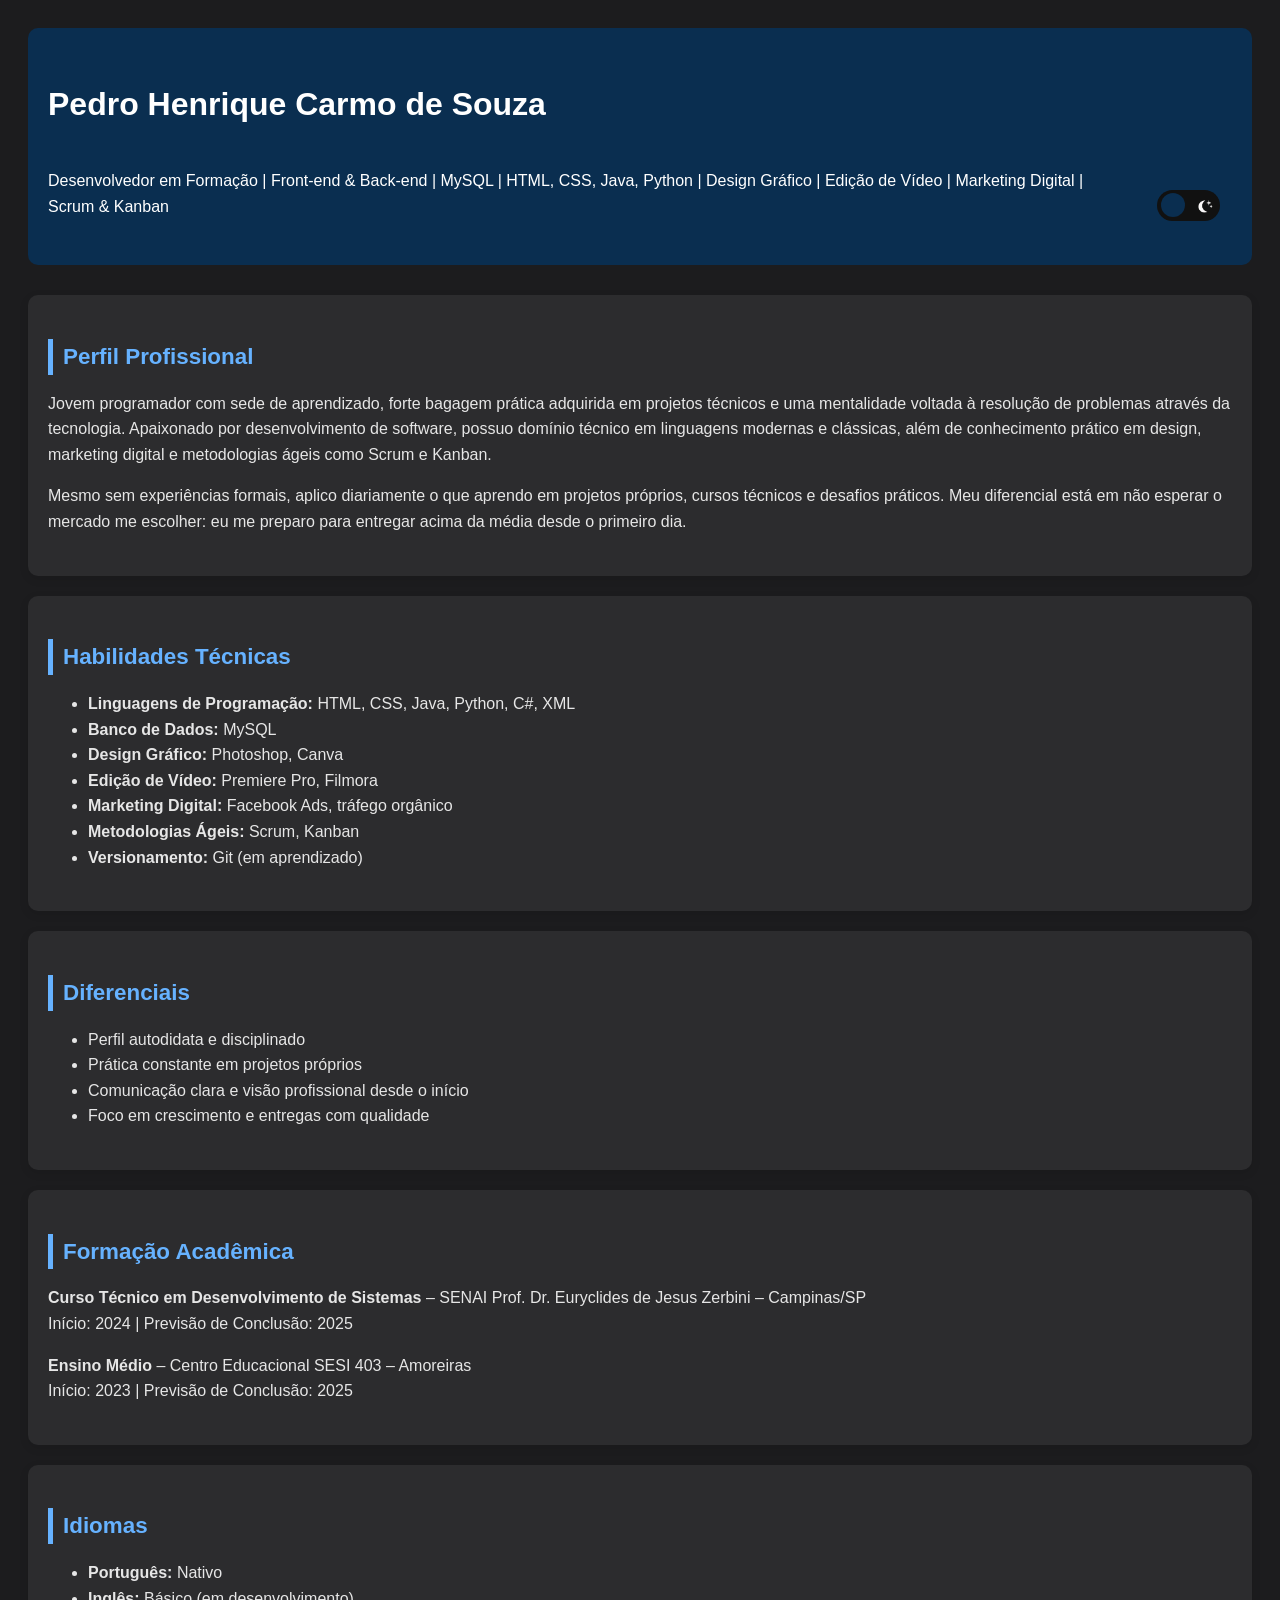
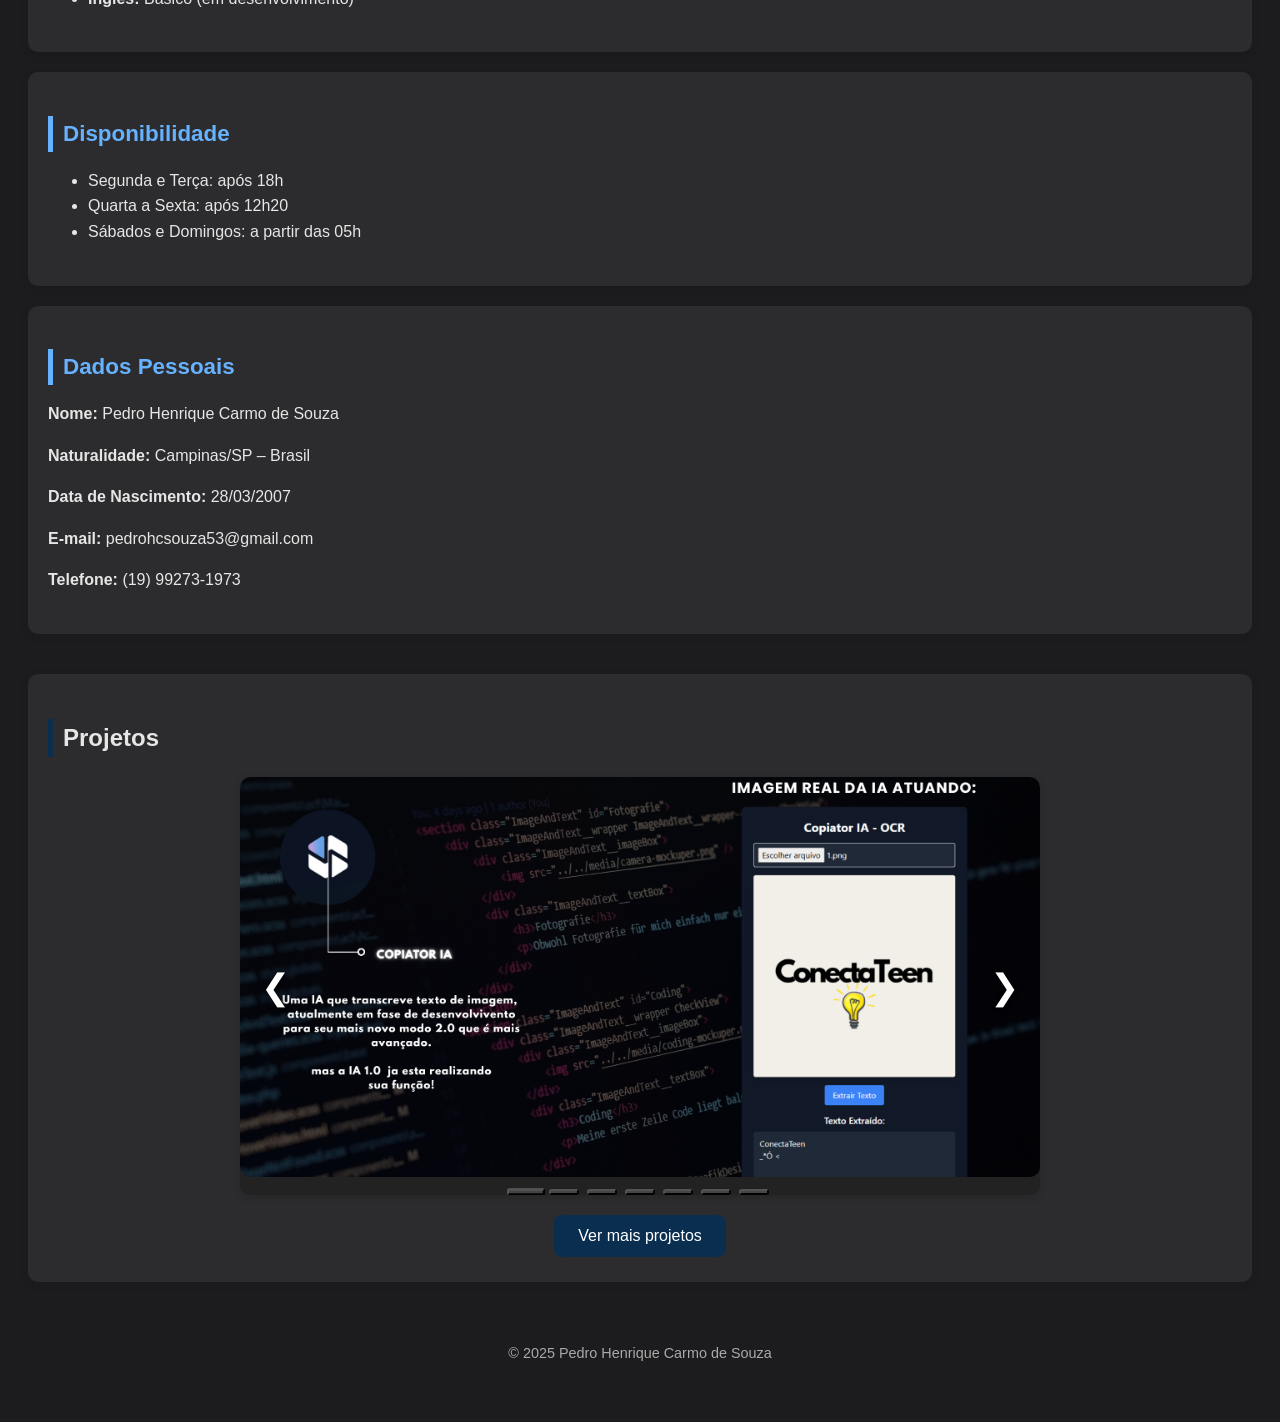
<file: index.html>
<!DOCTYPE html>
<html lang="pt-BR">
<head>
  <meta charset="UTF-8">
  <meta name="viewport" content="width=device-width, initial-scale=1.0">
  <title>Currículo - Pedro Henrique</title>
  <link rel="stylesheet" href="style.css">
  <link rel="stylesheet" href="https://cdnjs.cloudflare.com/ajax/libs/font-awesome/6.5.0/css/all.min.css">
</head>

<body>
    <header>
        <h1>Pedro Henrique Carmo de Souza</h1>
        <p>Desenvolvedor em Formação | Front-end & Back-end | MySQL | HTML, CSS, Java, Python | Design Gráfico | Edição de Vídeo | Marketing Digital | Scrum & Kanban</p>
    </header>


        <div class="toggle-switch" id="theme-toggle">
          <div class="toggle-thumb"></div>
          <img src="Sol.png" class="theme-icon" id="Sol-icon" alt="Ícone Sol" />
          <img src="Lua.png" class="theme-icon" id="Lua-icon" alt="Ícone Lua" />
        </div>

    <section>
        <h2>Perfil Profissional</h2>
        <p>Jovem programador com sede de aprendizado, forte bagagem prática adquirida em projetos técnicos e uma mentalidade voltada à resolução de problemas através da tecnologia. Apaixonado por desenvolvimento de software, possuo domínio técnico em linguagens modernas e clássicas, além de conhecimento prático em design, marketing digital e metodologias ágeis como Scrum e Kanban.</p>
        <p>Mesmo sem experiências formais, aplico diariamente o que aprendo em projetos próprios, cursos técnicos e desafios práticos. Meu diferencial está em não esperar o mercado me escolher: eu me preparo para entregar acima da média desde o primeiro dia.</p>
    </section>

    <section>
        <h2>Habilidades Técnicas</h2>
        <ul>
            <li><strong>Linguagens de Programação:</strong> HTML, CSS, Java, Python, C#, XML</li>
            <li><strong>Banco de Dados:</strong> MySQL</li>
            <li><strong>Design Gráfico:</strong> Photoshop, Canva</li>
            <li><strong>Edição de Vídeo:</strong> Premiere Pro, Filmora</li>
            <li><strong>Marketing Digital:</strong> Facebook Ads, tráfego orgânico</li>
            <li><strong>Metodologias Ágeis:</strong> Scrum, Kanban</li>
            <li><strong>Versionamento:</strong> Git (em aprendizado)</li>
        </ul>
    </section>

    <section>
        <h2>Diferenciais</h2>
        <ul>
            <li>Perfil autodidata e disciplinado</li>
            <li>Prática constante em projetos próprios</li>
            <li>Comunicação clara e visão profissional desde o início</li>
            <li>Foco em crescimento e entregas com qualidade</li>
        </ul>
    </section>

    <section>
        <h2>Formação Acadêmica</h2>
        <p><strong>Curso Técnico em Desenvolvimento de Sistemas</strong> – SENAI Prof. Dr. Euryclides de Jesus Zerbini – Campinas/SP<br>Início: 2024 | Previsão de Conclusão: 2025</p>
        <p><strong>Ensino Médio</strong> – Centro Educacional SESI 403 – Amoreiras<br>Início: 2023 | Previsão de Conclusão: 2025</p>
    </section>

    <section>
        <h2>Idiomas</h2>
        <ul>
            <li><strong>Português:</strong> Nativo</li>
            <li><strong>Inglês:</strong> Básico (em desenvolvimento)</li>
        </ul>
    </section>

    <section>
        <h2>Disponibilidade</h2>
        <ul>
            <li>Segunda e Terça: após 18h</li>
            <li>Quarta a Sexta: após 12h20</li>
            <li>Sábados e Domingos: a partir das 05h</li>
        </ul>
    </section>

    <section>
        <h2>Dados Pessoais</h2>
        <p><strong>Nome:</strong> Pedro Henrique Carmo de Souza</p>
        <p><strong>Naturalidade:</strong> Campinas/SP – Brasil</p>
        <p><strong>Data de Nascimento:</strong> 28/03/2007</p>
        <p><strong>E-mail:</strong> pedrohcsouza53@gmail.com</p>
        <p><strong>Telefone:</strong> (19) 99273-1973</p>
    </section>

<section id="projetos">
  <h2>Projetos</h2>

  <div class="carousel">
    <button class="carousel-button prev" aria-label="Anterior">&#10094;</button>
    <button class="carousel-button next" aria-label="Próximo">&#10095;</button>

    <div class="carousel-track-container">
      <div class="carousel-track">
        <img src="1.png" alt="Projeto 1" class="carousel-image">
        <img src="2.png" alt="Projeto 2" class="carousel-image">
        <img src="3.png" alt="Projeto 3" class="carousel-image">
        <img src="4.png" alt="Projeto 4" class="carousel-image">
        <img src="5.png" alt="Projeto 5" class="carousel-image">
        <img src="6.png" alt="Projeto 6" class="carousel-image">
        <img src="7.png" alt="Projeto 7" class="carousel-image">
        <!-- Mais imagens -->
      </div>
    </div>

    <div class="carousel-nav">
      <!-- Indicadores serão gerados pelo JS -->
    </div>
  </div>

  <button id="btn-ver-mais">Ver mais projetos</button>
</section>



    <footer>
        <p>&copy; 2025 Pedro Henrique Carmo de Souza</p>
    </footer>
    <script src="script.js"></script>
</body>

</html>
</file>
<file: style.css>
/* Ícones */
i {
    margin-right: 5px;
    color: #0a2e50;
}

/* Responsivo */
@media screen and (max-width: 768px) {
    body {
        padding: 10px;
    }

    header h1 {
        font-size: 1.6em;
    }

    header p {
        font-size: 0.95em;
    }

    section h2 {
        font-size: 1.2em;
    }
}
/* TROCA DE TEMA BOTÃO

/* BOTÃO DE TEMA */
/* BOTÃO SWITCH TEMA - estilo Allures */
.toggle-switch {
    position: fixed;              /* Fixa na tela, independente do scroll */

    top: 190px;
    right: 60px;
    z-index: 1000; /* garante ficar acima de outros elementos */

    width: 55px;
    height: 23px;
    border-radius: 999px;
    background-color: #111;
    display: flex;
    align-items: center;
    padding: 4px;
    cursor: pointer;
    justify-content: space-between;
    transition: background 0.3s;

    /* Impede bugs visuais e interações estranhas */
    user-select: none;
    -webkit-user-drag: none;
    pointer-events: auto;
    will-change: transform;
    backface-visibility: hidden;
    -webkit-backface-visibility: hidden;
    transform: translateZ(0);
}



/* Bolinha que se move */
.toggle-thumb {
    position: fixed;
    z-index: 1000; /* garante ficar acima de outros elementos */
    width: 24px;
    height: 24px;
    background-color: #0a2e50;
    border-radius: 50%;
    position: absolute;
    left: 4px;
    top: 3px;
    transition: all 0.3s ease;
   
    
}

.theme-icon {
    height: 20px;
    width: 20px;
    object-fit: contain;
    z-index: 1;
}

#Sol-icon {
    margin-right: 6px;
}

#Lua-icon {
    margin-left: 6px;
}

/* === TEMA PADRÃO === */
body {
    background-color: #1c1c1e;
    color: #e6e6e6;
    font-family: "Segoe UI", Tahoma, Geneva, Verdana, sans-serif;
    transition: background-color 0.3s, color 0.3s;
    line-height: 1.6;
    padding: 20px;
}

header {
  background-color: #0a2e50;
  color: #fff;
  padding: 30px 20px;
  border-radius: 10px;
  margin-bottom: 30px;

  display: flex;
  flex-direction: column;
  position: relative; /* para posicionar o botão absoluto dentro do header */
}

/* Conteúdo do header (título e parágrafo) */
header h1,
header p {
  margin-right: 100px; /* espaço para o botão */
  max-width: 100%;
}


/* Seções */
section {
    background-color: #2c2c2e;
    color: #e6e6e6;
    padding: 25px 20px;
    margin-bottom: 20px;
    border-radius: 10px;
    box-shadow: 0px 3px 10px rgba(0,0,0,0.1);
    transition: background 0.3s, color 0.3s;
}

section h2 {
    font-size: 1.4em;
    margin-bottom: 15px;
    color: #66b2ff;
    border-left: 5px solid #66b2ff;
    padding-left: 10px;
}

footer {
    text-align: center;
    margin-top: 30px;
    padding: 15px;
    font-size: 0.9em;
    color: #aaa;
}

/* === TEMA CLARO MANUAL === */
body.light-mode {
    background-color: #f4f4f4;
    color: #111;
}

body.light-mode section {
    background-color: #ffffff;
    color: #111;
    box-shadow: 0 2px 5px rgba(0, 0, 0, 0.05);
}

body.light-mode section h2 {
    color: #0a2e50;
    border-left-color: #0a2e50;
}

body.light-mode footer {
    color: #555;
}

body.light-mode .toggle-switch {
    background-color: #e0e0e0;
}

body.light-mode .toggle-thumb {
    left: 34px;
}


/* CARROSEL DE PROJETOS*/

#projetos {
  margin-top: 40px;
}

#projetos h2 {
  margin-bottom: 20px;
  color: inherit;
  border-left: 5px solid #0a2e50;
  padding-left: 10px;
  font-size: 1.5em;
  user-select: none;
}

.carousel {
  position: relative;
  max-width: 800px;
  margin: 0 auto 20px auto;
  border-radius: 10px;
  overflow: hidden;
  box-shadow: 0 2px 8px rgba(0,0,0,0.15);
  background-color: #222;
}

.carousel-track-container {
  overflow: hidden;
  width: 100%;
}

.carousel-track {
  display: flex;
  transition: transform 0.6s ease-in-out;
}

.carousel-image {
  width: 100%;
  flex-shrink: 0;
  object-fit: cover;
  height: 400px;
  user-select: none;
  border-radius: 10px;
}

/* Botões das setas sem fundo, só as setinhas */
.carousel-button {
  position: absolute;
  top: 50%;
  transform: translateY(-50%);
  background: transparent;
  border: none;
  color: white;
  font-size: 2.2em;
  cursor: pointer;
  padding: 0 6px;
  user-select: none;
  transition: color 0.3s;
  text-shadow: 0 0 5px rgba(0,0,0,0.7);
  z-index: 10;
}

.carousel-button:hover {
  color: #66b2ff;
}

.carousel-button.prev {
  left: 15px;
}

.carousel-button.next {
  right: 15px;
}

/* Indicadores: barras finas arredondadas */

.carousel-nav {
  text-align: center;
  margin-top: 12px;
  user-select: none;
  display: flex;
  justify-content: center;
  gap: 8px;
}

.carousel-indicator {
  width: 30px;
  height: 6px;
  background-color: #444444; /* cor única sólida */
  border-radius: 10px;
  cursor: pointer;
  transition: transform 0.3s;
  display: inline-block;
}

.carousel-indicator.active {
  transform: scale(1.3);
}

/* Botão ver mais */
#btn-ver-mais {
  display: block;
  margin: 0 auto;
  padding: 12px 24px;
  background-color: #0a2e50;
  color: white;
  border: none;
  border-radius: 8px;
  font-size: 1em;
  cursor: pointer;
  transition: background-color 0.3s;
}

#btn-ver-mais:hover {
  background-color: #07305c;
}

/* Responsividade */
@media (max-width: 768px) {
  .carousel-image {
    height: 250px;
  }
}

@media (max-width: 480px) {
  .carousel-image {
    height: 180px;
  }

  .carousel-button {
    font-size: 1.5em;
    padding: 4px 10px;
  }
}

/* ========== MELHORIAS DE RESPONSIVIDADE E TOUCH ========== */

/* Touch-friendly: aumenta área de clique dos botões/carrossel */
button,
.carousel-button,
.toggle-switch {
  touch-action: manipulation;
  -webkit-tap-highlight-color: transparent; /* Remove aquele flash chato no Android */
}

/* Otimiza fontes e espaçamento em telas menores */
@media screen and (max-width: 600px) {
  body {
    font-size: 15px;
  }

  header h1 {
    font-size: 1.4em;
  }

  header p {
    font-size: 0.9em;
  }

  section h2 {
    font-size: 1.1em;
  }

  #btn-ver-mais {
    width: 100%;
    font-size: 0.95em;
    padding: 10px 20px;
  }

  .carousel-indicator {
    width: 20px;
    height: 5px;
  }
}

/* Tablets em modo retrato */
@media screen and (min-width: 601px) and (max-width: 1024px) {
  header h1 {
    font-size: 1.8em;
  }

  header p {
    font-size: 1em;
  }

  section h2 {
    font-size: 1.3em;
  }

  #btn-ver-mais {
    font-size: 1em;
  }
}

/* Garante que o toggle de tema não fique fora da tela em telas pequenas */
@media screen and (max-width: 480px) {
  .toggle-switch {
    top: 140px;
    right: 20px;
    width: 50px;
    height: 22px;
  }

  .toggle-thumb {
    width: 22px;
    height: 22px;
    top: 2px;
  }

  #Sol-icon, #Lua-icon {
    width: 16px;
    height: 16px;
  }
}
</file>
